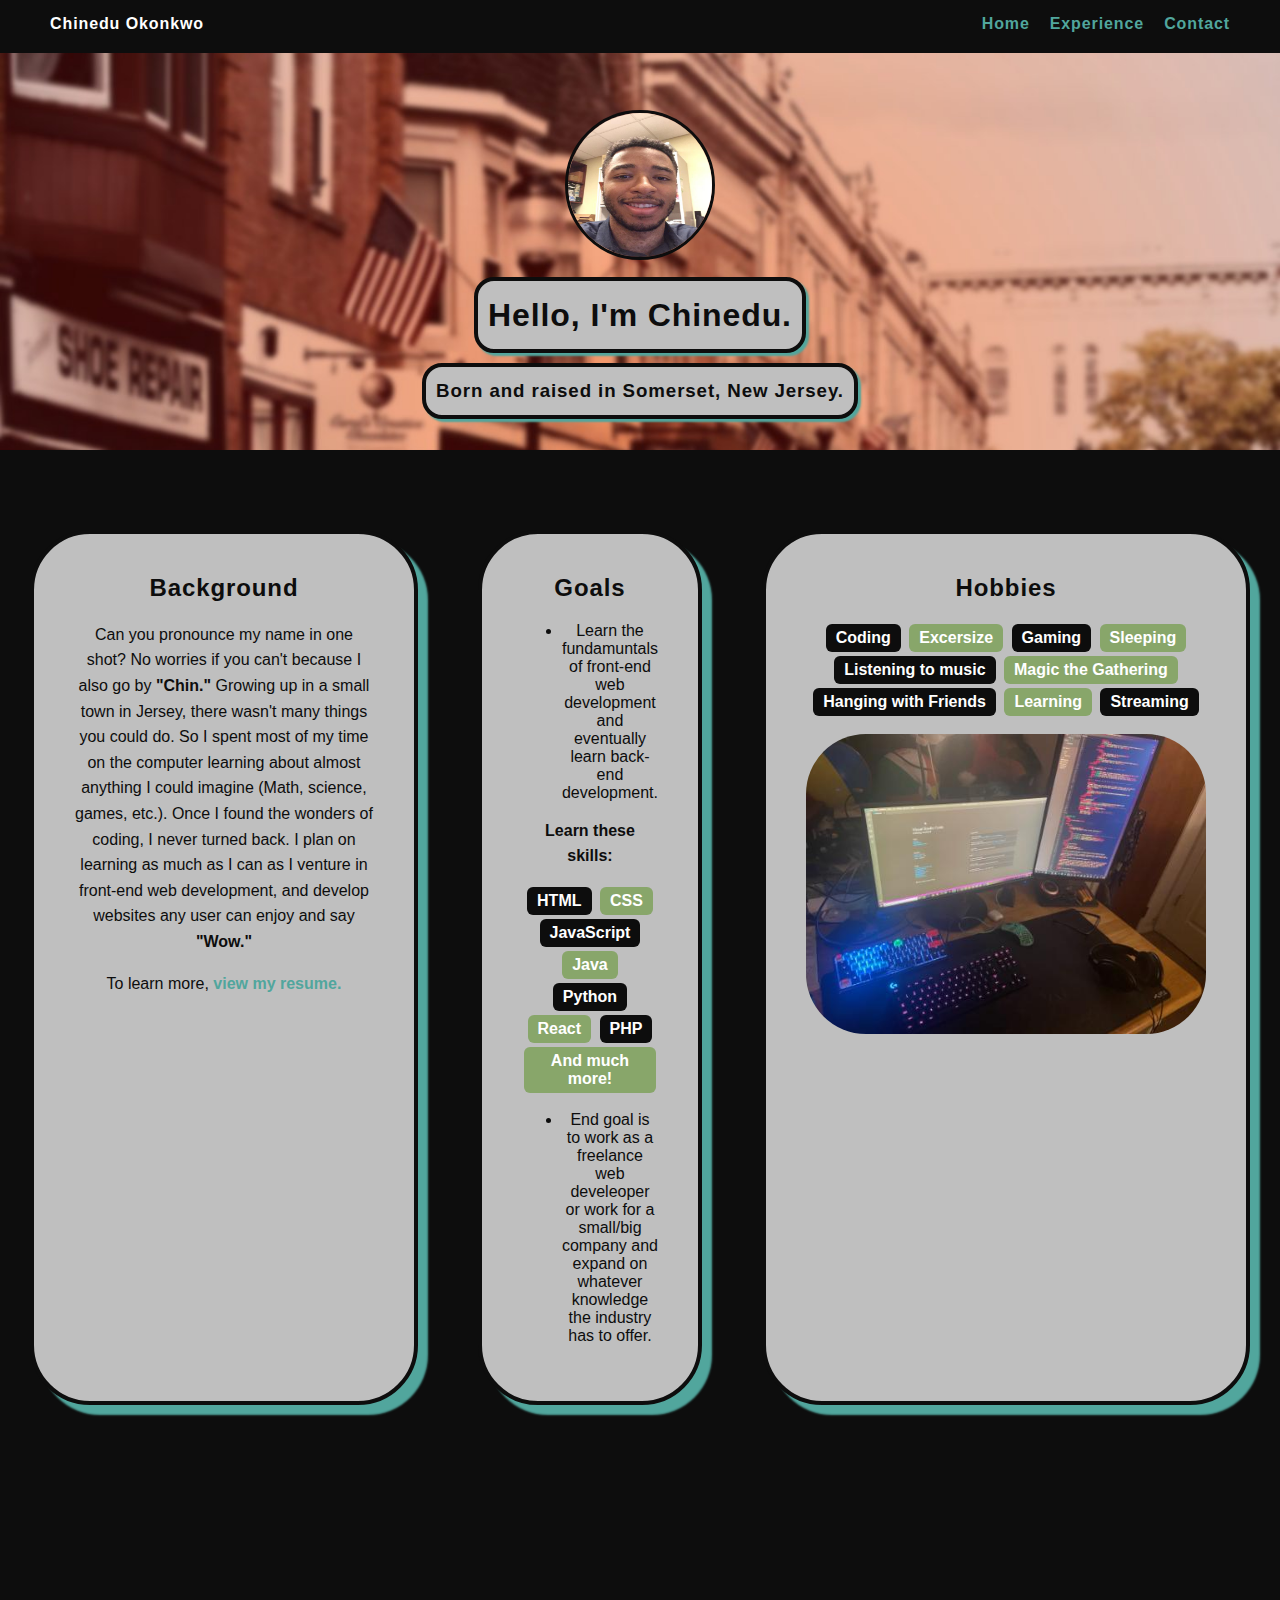
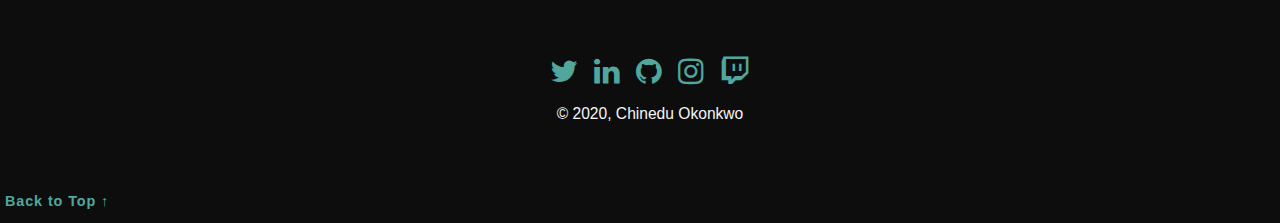
<file: index.html>
<!doctype html>
<html lang="en"> 
<head> 
  <meta charset="utf-8">
  <title>Chinedu Okonkwo | Front-end Developer (in training)</title>
  <meta name="viewport" content="width=device-width, initial-scale=1.0">
  <link rel="stylesheet" href="styles.css"> 
  <link href="https://fonts.googleapis.com/css?family=Muli%7CRoboto:400,300,500,700,900" rel="stylesheet">
  <link href="https://stackpath.bootstrapcdn.com/font-awesome/4.7.0/css/font-awesome.min.css" rel="stylesheet" integrity="sha384-wvfXpqpZZVQGK6TAh5PVlGOfQNHSoD2xbE+QkPxCAFlNEevoEH3Sl0sibVcOQVnN" crossorigin="anonymous"> <!-- credit: https://www.bootstrapcdn.com/fontawesome/-->
</head>
  <body> 
    <nav class="main-nav">
        <ul class="nav">
          <li class="name">Chinedu Okonkwo</li>
          <li><a href="index.html" title="Home">Home</a></li>
          <li><a href="resume.html" title="Experience">Experience</a></li>
          <li><a href="contact.html" title="Contact">Contact</a></li>
        </ul>
    </nav>

    <header> 

      <img src= "images/Chinedu.jpg" alt = "Picture of Chinedu" class="profile-image"> 
      <h1 class="tag name">Hello, I'm Chinedu.</h1>
      <h3 class="tag location">Born and raised in Somerset, New Jersey.</h3> 
    </header>

    <main class="flex"> 
      <section class="card">
        <h2 class="card-title">Background</h2>
          <p>Can you pronounce my name in one shot? No worries if you can't because I also go by <strong>"Chin."</strong> Growing up in a small town in Jersey, there wasn't many things you could do. So I spent most of my time on the computer learning about almost anything I could imagine (Math, science, games, etc.). Once I found the wonders of coding, I never turned back. I plan on learning as much as I can as I venture in front-end web development, and develop websites any user can enjoy and say <strong>"Wow."</strong></p>
          <p>To learn more, <a href="resume.html"><strong>view my resume.</strong></a></p>
      </section>

      <section class="card">
        <h2 class="card-title">Goals</h2>
        <ul>
            <li>Learn the fundamuntals of front-end web development and eventually learn back-end development.</li>
        </ul>
        <p><strong>Learn these skills:</strong></p>
        <ul class="skills">
          <li>HTML</li>
          <li>CSS</li>
          <li>JavaScript</li>
          <li>Java</li>
          <li>Python</li>
          <li>React</li>
          <li>PHP</li>
          <li>And much more!</li>
        </ul>
        <ul>
            <li>End goal is to work as a freelance web develeoper or work for a small/big company and expand on whatever knowledge the industry has to offer.</li>
        </ul>
      </section>
        
      <section class="card">
        <h2 class="card-title">Hobbies</h2>
        <ul class="skills">
            <li>Coding</li>
            <li>Excersize</li>  
            <li>Gaming</li>  
            <li>Sleeping</li>  
            <li>Listening to music</li>
            <li>Magic the Gathering</li>
            <li>Hanging with Friends</li>
            <li>Learning</li>
            <li>Streaming</li>
        </ul>
        <img src="images/setup.jpg" alt="Chinedu's setup">
      </section>

    </main>
      
    <footer> 
      <ul>
        <li><a href="https://twitter.com/fullstackofchin" target="_blank"><i class="fa fa-twitter" aria-hidden="true"></i></a></li> 
        <li><a href="https://www.linkedin.com/in/chinedu-okonkwo-b16a8992/" target="_blank"><i class="fa fa-linkedin" aria-hidden="true"></i></a></li>
        <li><a href="https://github.com/Chin-git" target="_blank"><i class="fa fa-github" aria-hidden="true"></i></a></li>
        <li><a href="https://www.instagram.com/chi.ne.du/" target="_blank"><i class="fa fa-instagram" aria-hidden="true"></i></a></li>
        <li><a href="https://www.twitch.tv/chintv" target="_blank"><i class="fa fa-twitch" aria-hidden="true"></i></a></li>
       <!-- all social icons from https://fontawesome.com/v4.7.0/icons/ -->
      </ul>
    
      
      <p class="copyright">&copy; 2020, Chinedu Okonkwo</p>
    </footer>
      
    <p class="top"><a href="#"><strong>Back to Top ↑</strong></a></p>
  </body>
</html>
</file>
<file: styles.css>
* { 
  box-sizing: border-box;
}
  
body { 
  margin: 0;
  padding: 0;
  text-align: center;
  font-family: 'Proxima Nova Soft', 'Helvetica Neue', sans-serif;
  color: #0D0D0D;
  background-color: #0D0D0D;
}
/* Link Styles */

a {  
  text-decoration: none; 
  color: #51A69D;
}
a:hover {
  color: #88A66A;
}

/* Section Styles */

.main-nav { 
  width: 100%;
  background: #0D0D0D;
  min-height: 30px;
  padding: 10px;
  position: fixed;
  text-align: center;
}

.nav {
  display: flex;
  justify-content: space-around;
  font-weight: 700;
  list-style-type: none;
  margin: 0 auto;
  padding: 0;
}

.nav .name {
  display: none;
   letter-spacing: .9px;
}

.nav li {
  padding: 5px 10px 10px 10px;
  letter-spacing: .9px;
}

.nav a {
  transition: all .5s;
}

.nav a:hover {
  color: #88A66A;
}

header {
  text-align: center;
  background: url('images/somerset.jpg') no-repeat top center;
  background-size: cover;
  overflow: hidden;
  padding-top: 60px;
}
header {
  line-height: 1.5;
}
header .profile-image {
  margin-top: 50px;
  width: 150px;
  height: 150px;
  border-radius: 50%;
  border: 3px solid #0D0D0D;
  transition: all 1s;
}
header .profile-image:hover {
  transform: scale(1.1) rotate(720deg);
}
.tag {
  background-color: #BFBFBF;
  color: #0D0D0D;
  padding: 10px;
  display: table;
  margin: 10px auto;
  border-radius: 20px;
  letter-spacing: .9px;
  box-shadow: 3px 3px 2px #51A69D;
  border: 4px solid #0D0D0D;

} 
.location {
  background-color: #BFBFBF;
  color: #0D0D0D;
  box-shadow: 3px 3px 2px 0px #51A69D;
  border-radius: 20px;
  border: 4px solid #0D0D0D;

}
.card {
  margin: 30px;
  padding: 20px 40px 40px;
  max-width: 1000px;
  background: #BFBFBF;
  border-radius: 60px;
  border: 4px solid #0D0D0D;
  transition: all .5s;
  box-shadow: 10px 10px 2px 0px #51A69D;
}

.card p {
    text-align: center;
}

.card ul {
    text-align: center;
}

.card li {
    text-align: center;
}
.card:hover {
  border-color: #51A69D;
  transform: scale(1.1);
}

ul.skills {
  padding: 0;
  text-align: center;
}

.skills li {
  border-radius: 6px;
  display: inline-block;
  background: #88A66A;
  color: white;
  padding: 5px 10px;
  margin: 2px;
  font-weight: bolder;
}

.skills li:nth-child(odd) {
  background: #0D0D0D;
}

footer {
  width: 100%;
  min-height: 30px;
  padding: 20px 0 40px 20px;
}

footer .copyright {
  top: -8px;
  margin-right: 0px;
  font-size: .75em;
  color: whitesmoke;
}

.top {
  margin-right: 0px;
  font-size: .9em;
  text-align: left;
  letter-spacing: .9px;
  margin-left: 5px;
}

footer ul {
  list-style-type: none;
  margin: 0;
  padding: 0;
}

footer ul li {
  display: inline-block;
  padding: 0 5px;
}

footer ul li a {
    font-size: 30px;
}

footer ul li a i {
    transition: all .5s;
}

.fa-twitter:hover {
  color: #2DAAE1;
}

.fa-instagram:hover {
  color: orange;
}

.fa-github:hover {
  color: whitesmoke; 
}

.fa-linkedin:hover {
  color: #0077B7;
}

.fa-twitch:hover {
    color: #9246FF;
}
.clearfix {
  clear: both;
}

/* Styles for larger screens */
@media screen and (min-width: 720px) {
  
  .flex {
      display: flex;
      max-width: 2000px;
      justify-content: space-around;
      margin: auto;
  }


  header {
    min-height: 450px;
  }

  .nav {
    max-width: 1200px;
  }

  .nav .name {
    display: block;
    margin-right: auto;
    color: white;
  }

  main {
    padding-top: 50px;
  }

  main p {
    line-height: 1.6em;
  }

  footer {
    font-size: 1.3em;
    max-width: 1200px;
    margin: 200px auto;
    margin-bottom: auto;
  }

}

@media (max-width: 768px) {
    img {
       width: 90%;
    }
}

@media (max-width: 1080px) { 
    .card {
        padding: 0 10px
    }
}


.card-title { /* styling by class */
    text-align: center;
    border-radius: 60px;
    letter-spacing: .9px;
}

.card img {
    border-radius: 60px;
    max-width: 400px;
    margin: auto;
}

.card h3 {
    text-align: center;
}
</file>
